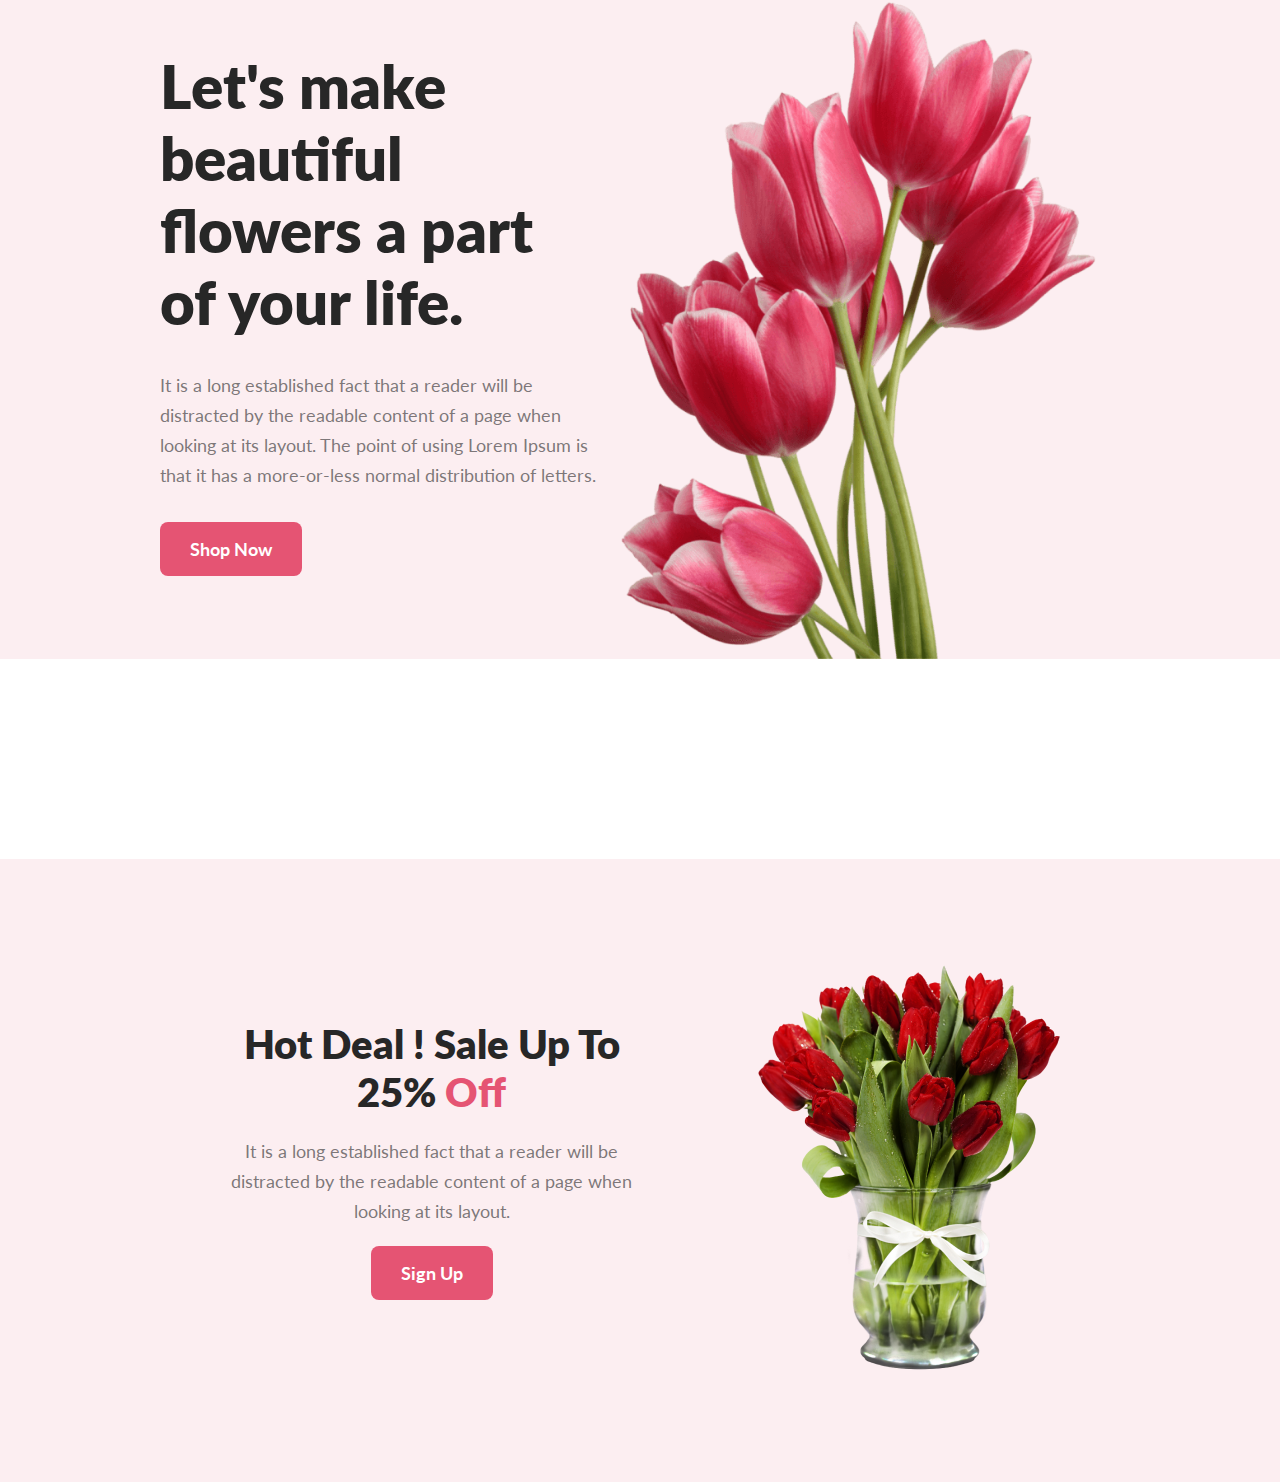
<file: flower-shop/index.html>
<!DOCTYPE html>
<html lang="en">

<head>
    <meta charset="UTF-8">
    <meta name="viewport" content="width=device-width, initial-scale=1.0">
    <title>Flower Shop🌼</title>
    <link rel="stylesheet" href="styles/style.css">

</head>

<body>

    <header>
        <div class="container banner">
            <div class="banner-text">
                <h1>Let's make beautiful flowers a part of your life.</h1>
                <p>It is a long established fact that a reader will be distracted by the readable content of a page when
                    looking at its layout. The point of using Lorem Ipsum is that it has a more-or-less normal
                    distribution of letters.</p>
                <button>Shop Now</button>
            </div>
            <div class="banner-img">
                <img src="Flower Asset/pngwing 10.png" alt="">
            </div>
        </div>
    </header>

    <!-- 4 section started -->

    <section id="hot-deal">
        <div class="container hot-deal-main">
            <div class="hot-deal-text">
                <h2>Hot Deal ! Sale Up To 25% <span class="important">Off</span></h2>
                <p>It is a long established fact that a reader will be distracted by the readable content of a page when
                    looking at its layout.</p>
                <button>Sign Up</button>
            </div>
            <div class="hot-deal-img">
                <img src="Flower Asset/pngwing 8.png" alt="">
            </div>
        </div>
    </section>

</body>

</html>
</file>
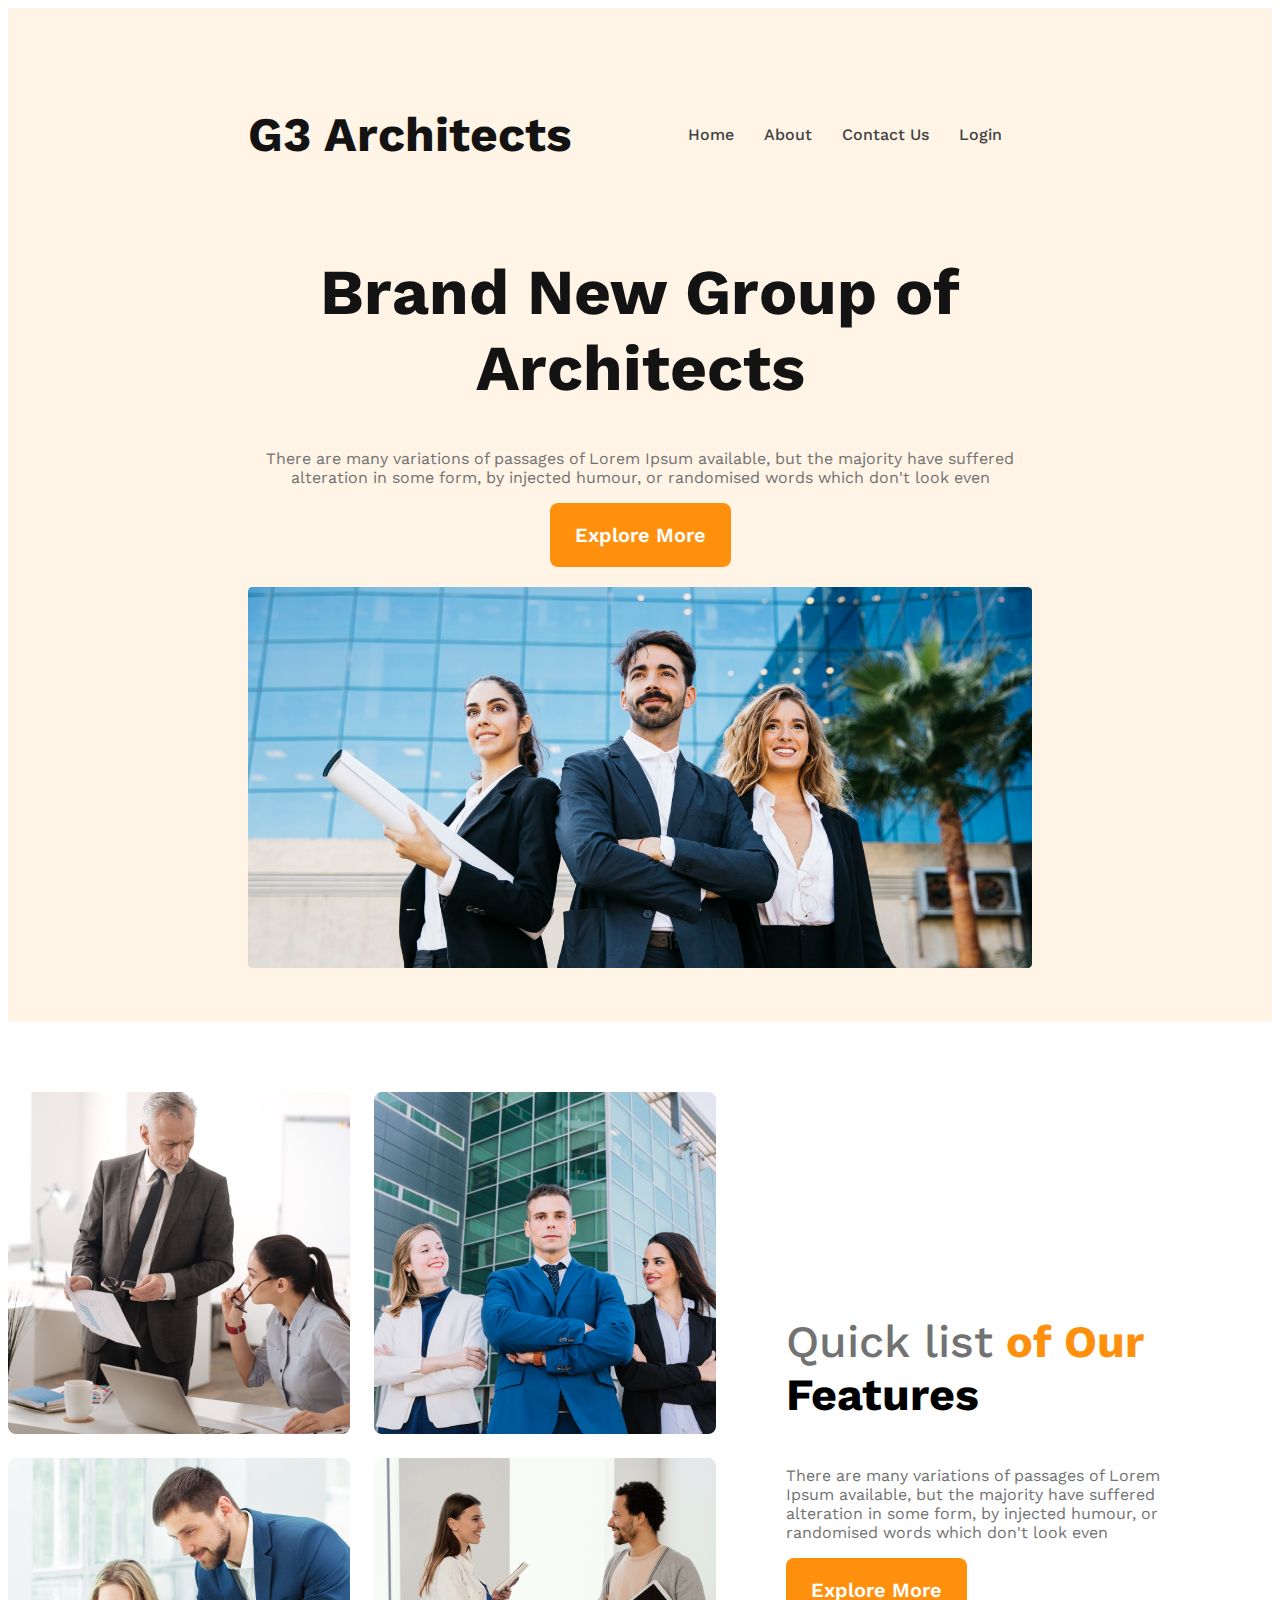
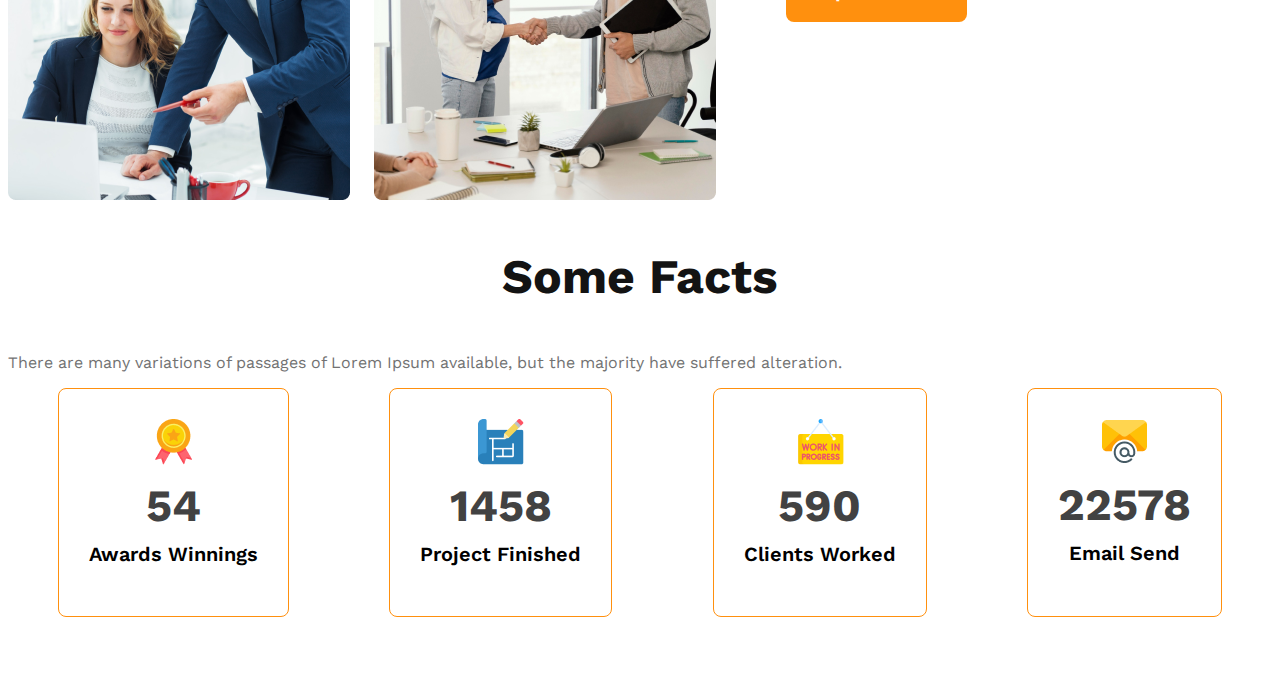
<file: g3-architects-website/index.html>
<!DOCTYPE html>
<html lang="en">

<head>
    <meta charset="UTF-8">
    <meta name="viewport" content="width=device-width, initial-scale=1.0">
    <title>G3 Architects</title>
    <link rel="stylesheet" href="styles/style.css">
</head>

<body>
    <header>
        <nav>
            <h3 class="section-title">G3 Architects</h3>
            <ul>
                <li><a href="">Home</a></li>
                <li><a href="">About</a></li>
                <li><a href="">Contact Us</a></li>
                <li><a href="">Login</a></li>
            </ul>
        </nav>
        <div class="banner">
            <div class="banner-content">
                <h1 class="banner-title">Brand New Group of Architects </h1>
                <p class="text-light-gray">There are many variations of passages of Lorem Ipsum available, but the
                    majority have suffered alteration in some form, by injected humour, or randomised words which don't
                    look even</p>
                <button class="btn-primary">Explore More</button>
            </div>
            <img src="images/banner.png" alt="">
        </div>
    </header>
    <!-- header end -->
    <main>
        <!-- features teams section start -->
        <section class="teams-container">
            <div class="teams-img-container">
                <img src="images/team1.png"">
                <img src=" images/team2.png" alt="">
                <img src="images/team3.png" alt="">
                <img src="images/team4.png" alt="">
            </div>
            <div class="teams-contant">
                <h3 class="teams-taitle"><span class="quick-list">Quick list</span> <span class="text-featurs">of Our</span> <span>Features</span></h3>
                <p class="teams-description text-light-gray">There are many variations of passages of Lorem Ipsum available, but the majority have suffered alteration in some form, by injected humour, or randomised words which don't look even</p>
                <button class="btn-primary">Explore More</button>
            </div>
        </section>
        <!-- features section -->
        <section class="features">

        </section>
        <!-- facts section -->
        <section class="facts">
            <h3 class="section-title">Some Facts</h3>
            <p class="text-light-gray">There are many variations of passages of Lorem Ipsum available, but the majority have suffered alteration.</p>
            <div class="facts-card-container">
               <div class="card">
                <img src="images/icons/ribon.png" alt="">
                <h2 class="card-stats">54</h2>
                <p class="card-title">Awards Winnings</p>
               </div>
            
               <div class="card">
                <img src="images/icons/projects.png" alt="">
                <h2 class="card-stats">1458</h2>
                <p class="card-title">Project Finished</p>
               </div>
            
               <div class="card">
                <img src="images/icons/customers.png" alt="">
                <h2 class="card-stats">590</h2>
                <p class="card-title">Clients Worked</p>
               </div>
            
               <div class="card">
                <img src="images/icons/email.png" alt="">
                <h2 class="card-stats">22578</h2>
                <p class="card-title">Email Send</p>
               </div>
            
            </div>
        </section>
        <!-- sponsors section -->
        <section class="sponsors">
            
        </section>
    </main>
    <footer>

    </footer>
</body>

</html>
</file>
<file: flower-shop/styles/style.css>
@import url('https://fonts.googleapis.com/css2?family=Lato:ital,wght@0,300;0,400;0,700;0,900;1,100;1,300;1,400;1,700;1,900&display=swap');

* {
    margin: 0;
    padding: 0;
    font-family: 'Lato', sans-serif;
    ;
}

p {
    color: rgba(39, 39, 39, 0.60);
    font-family: Lato;
    font-size: 18px;
    font-style: normal;
    font-weight: 400;
    line-height: 30px;
    /* 166.667% */
}

button {
    border-radius: 8px;
    background: #E55473;
    color: #fff;
    border: none;
    padding: 16px 30px;
    font-size: 18px;
    font-weight: 700;
    cursor: pointer;
}

/* header sction */
header,
#hot-deal {
    background: rgba(229, 84, 115, 0.10);


}

.container {
    width: 75%;
    max-width: 1440px;
    margin: 0 auto;
}

.banner {
    display: flex;
    align-items: center;
    justify-content: space-between;
    margin-bottom: 200px;
}

.banner .banner-text * {
    margin-bottom: 32px;
    max-width: 531px;
}

.banner .banner-text h1 {
    color: #272727;
    font-family: Lato;
    font-size: 60px;
    font-style: normal;
    font-weight: 800;
    line-height: normal;
}

.banner .banner-img img {
    width: 100%;
    vertical-align: middle;
}

/* 1 section(header) compleate */

/* 4 th section started */

.hot-deal-main{
    display: flex;
    justify-content: space-around;
    align-items: center;
    padding: 100px 0;
}

#hot-deal .hot-deal-text {
    width: 75%;
    max-width: 445px;
    text-align: center;

}

#hot-deal .hot-deal-text h2 {
    color: #272727;
    font-family: Lato;
    font-size: 40px;
    font-style: normal;
    font-weight: 800;
    line-height: normal;

}

#hot-deal .hot-deal-text *{
    margin-bottom: 20px;
}

#hot-deal .hot-deal-img{
    max-width: 318px;
}

#hot-deal .hot-deal-text h2 .important{
    color: #E55473;
}
</file>
<file: g3-architects-website/styles/style.css>
@import url('https://fonts.googleapis.com/css2?family=Work+Sans:wght@400;500;600;700&display=swap');

/* shared style */
.btn-primary {
    border-radius: 8px;
    background: #FF900E;
    color: #fff;
    padding: 20px 25px;
    font-size: 1.25rem;
    font-weight: 600;
    border: none;
    cursor: pointer;
}

* {
    font-family: 'Work Sans', sans-serif;
}

.text-light-gray,
.quick-list {
    color: #727272;
}

.section-title {
    color: #131313;
    font-size: 3rem;
    font-weight: 700;
    text-align: center;

}

/* header styles */
header {
    background: rgba(255, 144, 14, 0.10);
    padding: 50px 240px;

}

nav {
    display: flex;
    align-items: center;
    justify-content: space-between;

}

nav>ul {
    display: flex;

}

nav li {
    list-style: none;
    margin-right: 30px;
    font-weight: 500;
    font-size: 1rem;
    text-align: center;
}

nav li a {
    text-decoration: none;
    color: #424242;
}

/* banner styles */
.banner-content {
    max-width: 800px;
    text-align: center;
    margin: 0 auto;
}

.banner-title {
    font-size: 4rem;
    font-weight: 700;
    color: #131313;
}

.banner img {
    width: 100%;
    margin-top: 20px;
}



/* main styles */
main {
    margin: 70px auto;
    max-width: 1440px;
}

/* teams style */
.teams-container {
    display: flex;
    align-items: center;
}

.teams-img-container {
    display: grid;
    grid-template-columns: repeat(2, 1fr);
    gap: 1.5rem;
}

.teams-contant {
    padding-right: 70px;
    padding-left: 70px;
}

.teams-taitle {
    font-size: 2.8rem;
}

.teams-taitle .quick-list {
    font-weight: 500;
}

.teams-taitle .text-featurs {
    color: #FF900E;
    font-weight: 700;
}

/* facts section started */
.facts-card-container {
    display: flex;
    justify-content: space-around;
}
.facts-card-container .card {
    border-radius: 8px;
    border: 1px solid #FF900E;
    text-align: center;
    padding: 30px;
}

.facts-card-container .card-title {
    font-weight: 600;
    font-size: 1.25rem;
    margin-top: 5px;
}

.facts-card-container .card-stats {
    font-size: 2.8rem;
    color: #424242;
    margin-top: 10px;
    margin-bottom: 10px;
}


/* responsive media quary */
/* mobile devices */
@media screen and (max-width:576px) {
    header {
        padding: 20px;
    }
    nav,
    .teams-container,
    .facts-card-container {
        flex-direction: column;
    }

    .teams-img-container {
        grid-template-columns: 1fr;
    }


}

/* tablat or medium devices */
@media screen and (min-width: 576px) and (max-width: 960px) {

    nav,
    .teams-container {
        flex-direction: column;
    }

    header {
        padding: 50px;
    }
}
</file>
